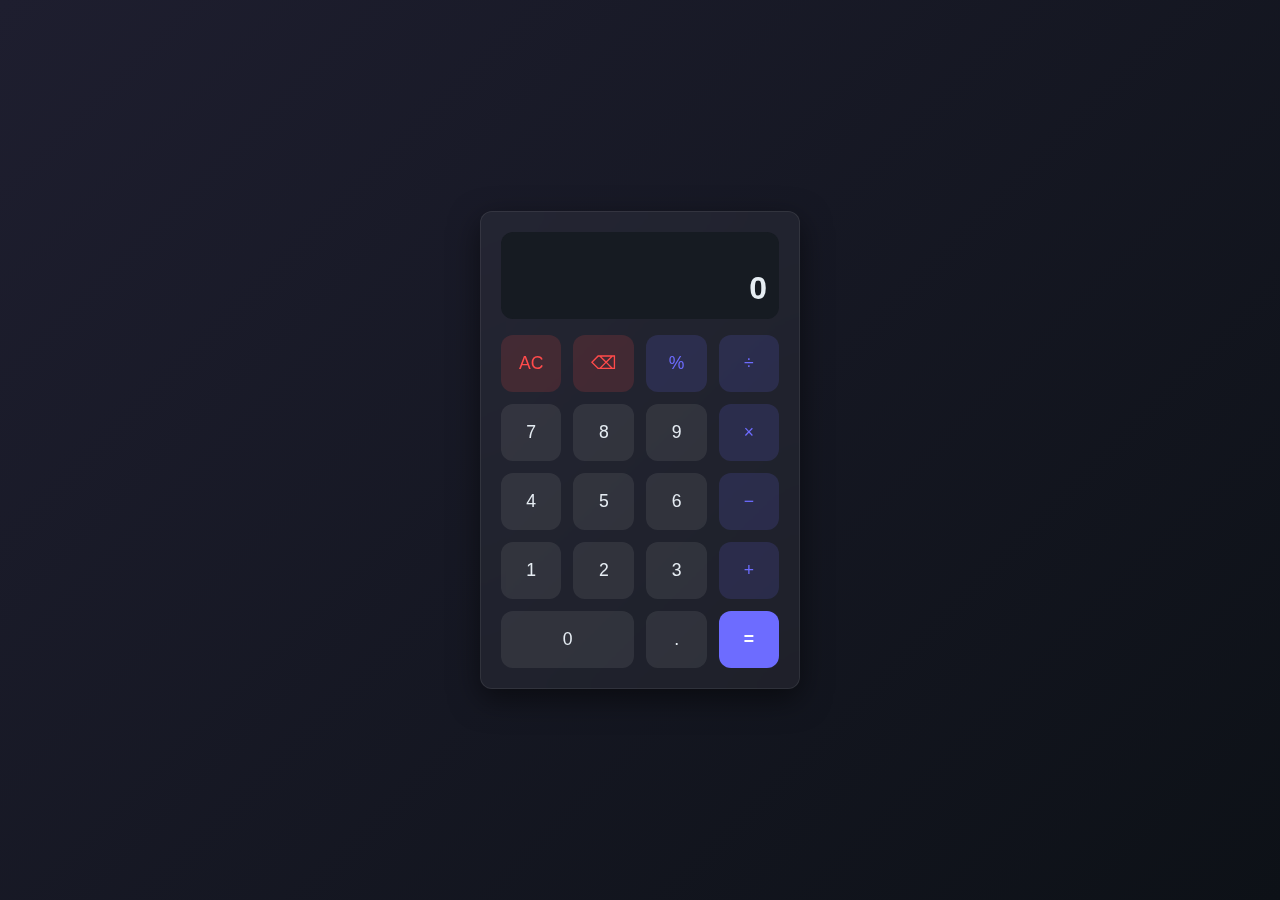
<file: Task 2/index.html>
<!DOCTYPE html>
<html lang="en">
<head>
  <meta charset="UTF-8">
  <meta name="viewport" content="width=device-width, initial-scale=1.0">
  <title>Advanced Calculator</title>
  <link rel="stylesheet" href="assets/calc.css">
</head>
<body>
  <div class="calculator">
    <div class="display">
      <div id="history"></div>
      <div id="output">0</div>
    </div>
    <div class="keys">
      <button class="btn function" data-action="clear">AC</button>
      <button class="btn function" data-action="delete">⌫</button>
      <button class="btn operator" data-value="%">%</button>
      <button class="btn operator" data-value="/">÷</button>

      <button class="btn number" data-value="7">7</button>
      <button class="btn number" data-value="8">8</button>
      <button class="btn number" data-value="9">9</button>
      <button class="btn operator" data-value="*">×</button>

      <button class="btn number" data-value="4">4</button>
      <button class="btn number" data-value="5">5</button>
      <button class="btn number" data-value="6">6</button>
      <button class="btn operator" data-value="-">−</button>

      <button class="btn number" data-value="1">1</button>
      <button class="btn number" data-value="2">2</button>
      <button class="btn number" data-value="3">3</button>
      <button class="btn operator" data-value="+">+</button>

      <button class="btn number zero" data-value="0">0</button>
      <button class="btn number" data-value=".">.</button>
      <button class="btn equal" data-action="calculate">=</button>
    </div>
  </div>

  <script src="assets/calc.js"></script>
</body>
</html>
</file>
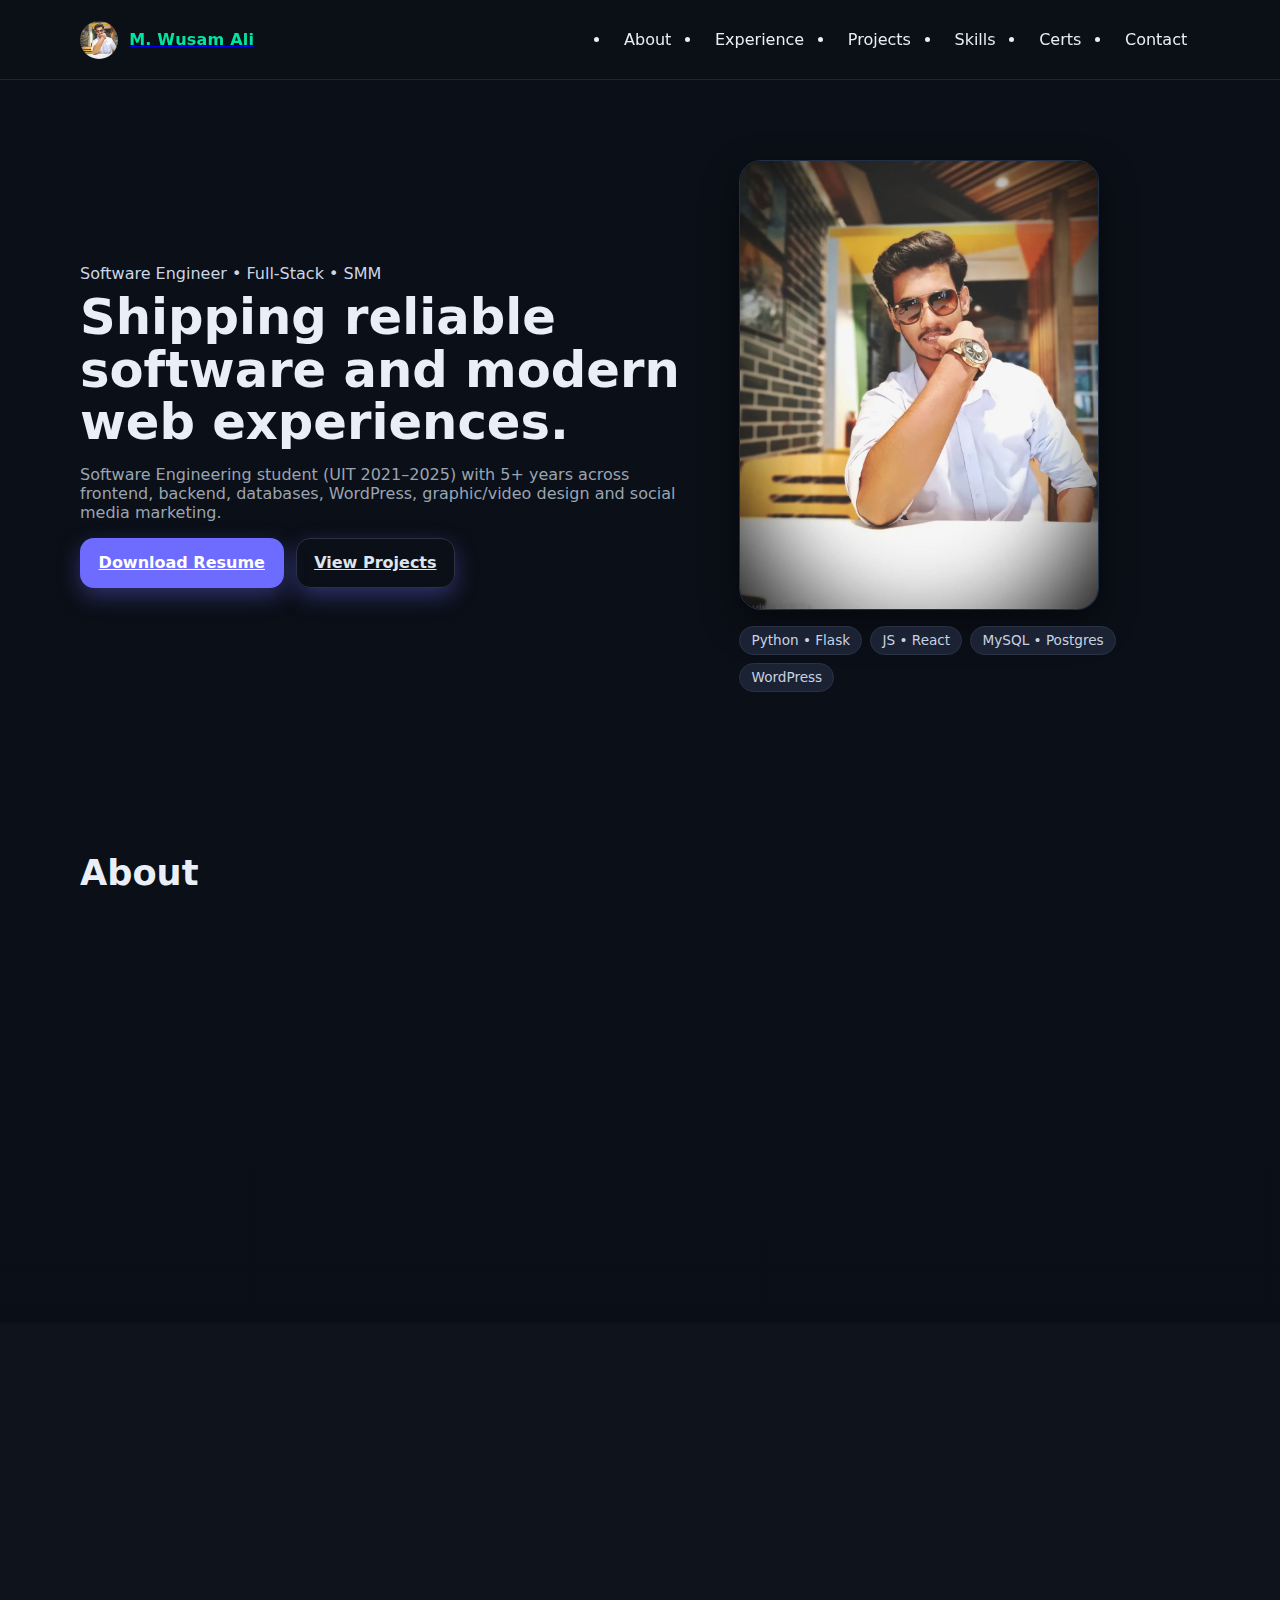
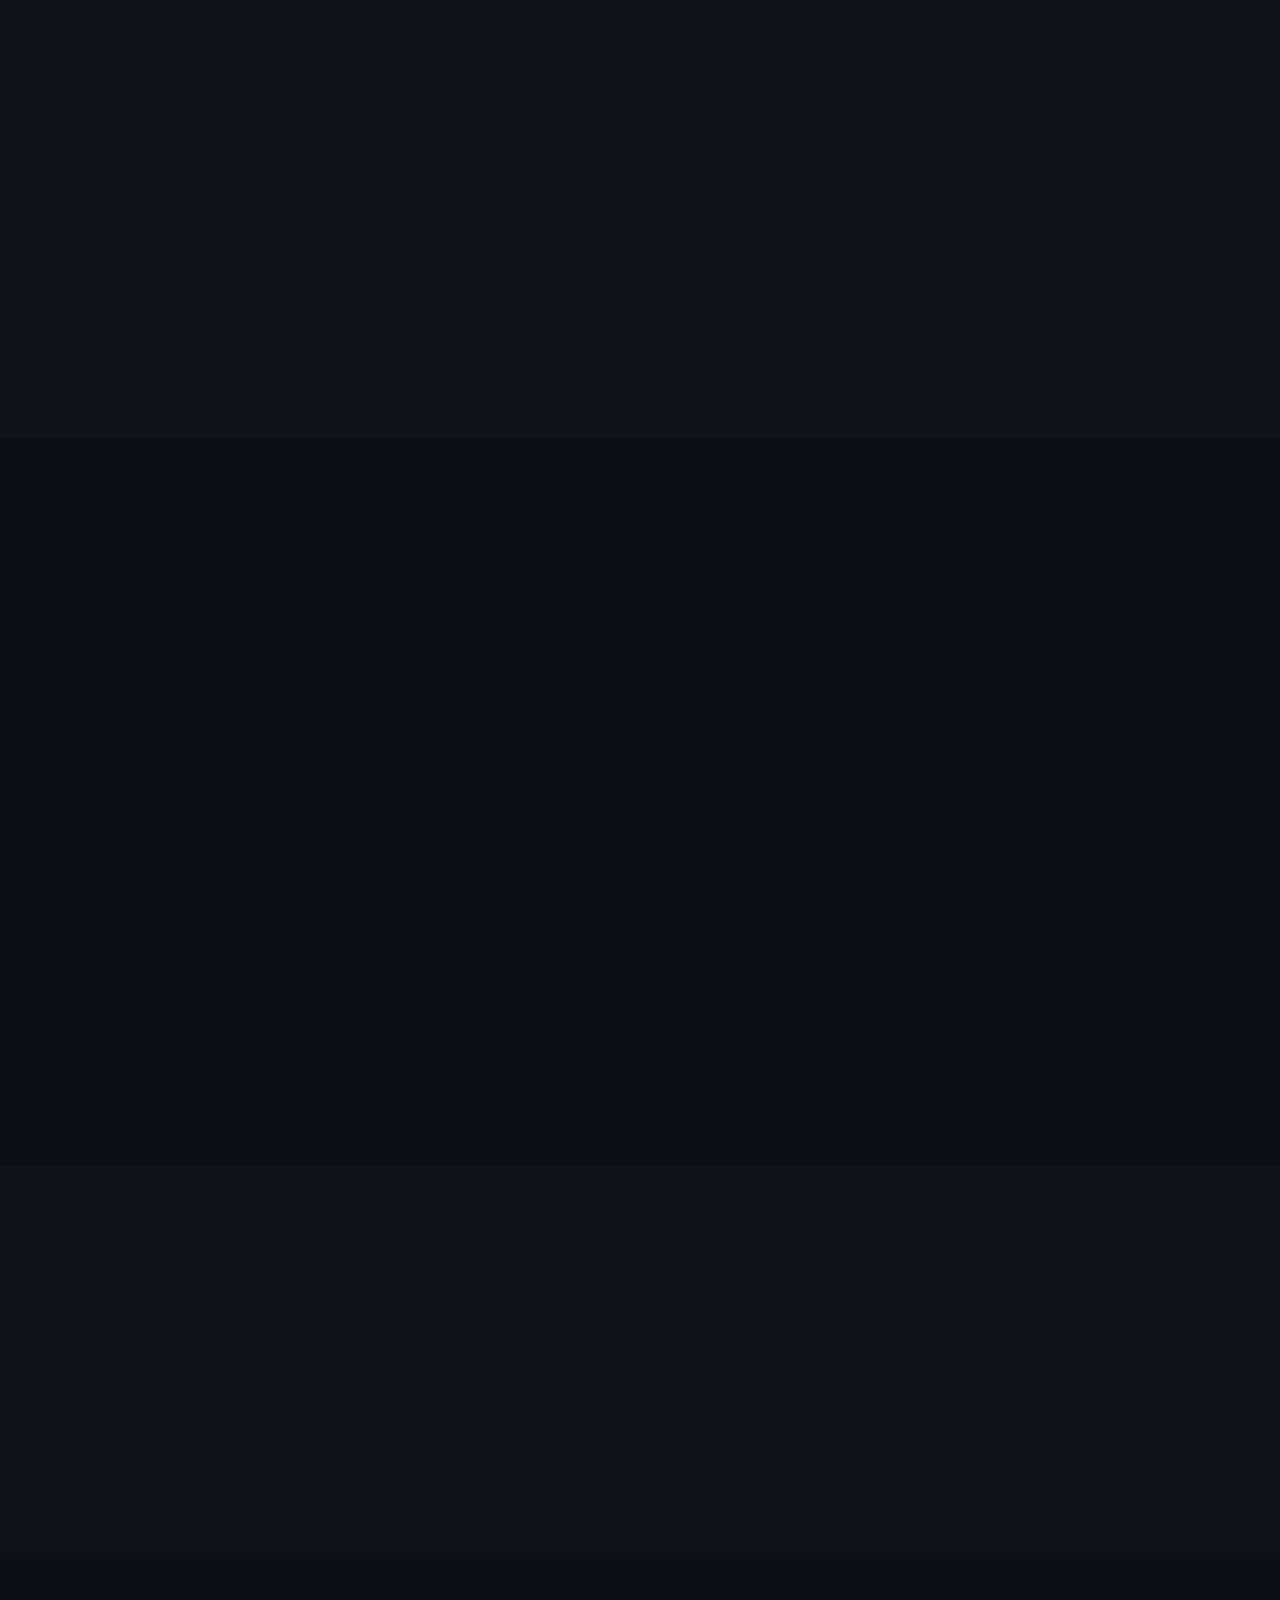
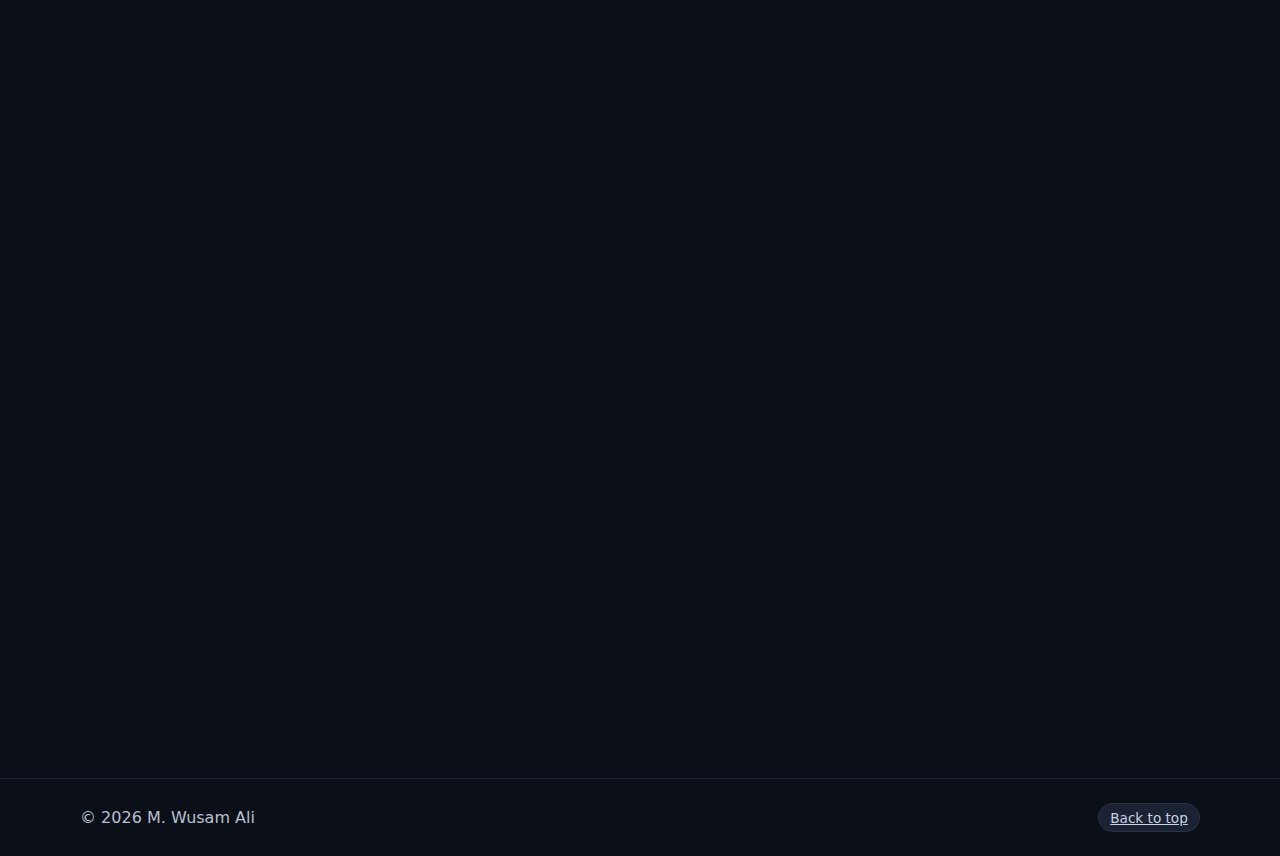
<file: Task 3/portfolio/index.html>
<!DOCTYPE html>
<html lang="en">
<head>
  <meta charset="UTF-8" />
  <meta name="viewport" content="width=device-width, initial-scale=1" />
  <title>M. Wusam Ali — Portfolio</title>
  <meta name="description" content="Portfolio of M. Wusam Ali — Software Engineer and full-stack developer. Projects, experience, skills, and contact." />
  <link rel="stylesheet" href="assets/style.css" />
  <link rel="preconnect" href="https://fonts.gstatic.com" crossorigin />
</head>
<body>
  <!-- Header -->
  <header class="site-header">
    <nav class="container nav">
      <a class="brand" href="#home" aria-label="Home">
  <img src="img/profile.jpg" alt="M. Wusam Ali" class="logo-img" />
  <b class="accent">M. Wusam Ali</b>
</a>

      <button id="hamburger" class="hamburger" aria-label="Open menu"><span></span><span></span><span></span></button>
      <ul id="navLinks" class="nav-links">
        <li><a href="#about">About</a></li>
        <li><a href="#experience">Experience</a></li>
        <li><a href="#projects">Projects</a></li>
        <li><a href="#skills">Skills</a></li>
        <li><a href="#certs">Certs</a></li>
        <li><a href="#contact" class="pill">Contact</a></li>
      </ul>
    </nav>
  </header>

  <!-- Hero -->
  <section id="home" class="section hero">
    <div class="container hero-grid">
      <div class="hero-text reveal">
        <div class="eyebrow">Software Engineer • Full-Stack • SMM</div>
        <h1>Shipping reliable software and modern web experiences.</h1>
        <p class="muted">
          Software Engineering student (UIT 2021–2025) with 5+ years across frontend, backend, databases, WordPress, graphic/video design and social media marketing.
        </p>
        <div class="cta">
          <a href="img/resume.pdf" target="_blank" class="btn">Download Resume</a>
          <a href="#projects" class="btn ghost">View Projects</a>
        </div>
      </div>
      <div class="hero-media reveal">
        <img src="img/profile.jpg" alt="M. Wusam Ali" class="avatar"/>
        <div class="hero-badges">
          <span class="tag">Python • Flask</span>
          <span class="tag">JS • React</span>
          <span class="tag">MySQL • Postgres</span>
          <span class="tag">WordPress</span>
        </div>
      </div>
    </div>
  </section>

  <!-- About -->
  <section id="about" class="section">
    <div class="container">
      <h2 class="section-title reveal">About</h2>
      <p class="reveal">
        I’m a hands-on developer who enjoys turning ideas into products — from
        clean, responsive UIs to API-driven backends and data-aware features.
        I also bring design (Canva/Figma/Photoshop), video editing, and digital
        marketing experience to create end-to-end solutions that perform well
        and grow audiences.
      </p>

      <div class="about-grid reveal">
        <div>
          <h3>Education</h3>
          <ul class="timeline">
            <li><b>BS Software Engineering</b>, UIT University (2021–2025)</li>
            <li><b>Intermediate (Pre-Engineering)</b>, NCR-CET (2019–2021)</li>
            <li><b>Matriculation (O’Levels)</b>, Little Folks Paradise Cambridge School</li>
          </ul>
        </div>
        <div>
          <h3>What I do</h3>
          <ul class="bullets">
            <li>Frontend (HTML, CSS, JavaScript, React)</li>
            <li>Backend (Python/Flask, PHP, Java)</li>
            <li>Databases (MySQL, Postgres, Oracle, SQLite)</li>
            <li>WordPress (themes, plugins, WooCommerce, SEO)</li>
            <li>Design (Canva, Figma, Photoshop) & Video (CapCut, Filmora, Camtasia)</li>
            <li>SMM & Digital Marketing (IG/FB/TikTok/YouTube, Ads, SEO basics)</li>
          </ul>
        </div>
      </div>
    </div>
  </section>

  <!-- Experience -->
  <section id="experience" class="section alt">
    <div class="container">
      <h2 class="section-title reveal">Experience</h2>

      <div class="experience-grid">
        <article class="xp-card reveal">
          <header>
            <h3>Web & WordPress Developer</h3>
            <span class="muted">VR Assistants • Mar 2025 – Present</span>
          </header>
          <p>Custom themes/plugins, performance optimization, responsive builds, task coordination and delivery.</p>
        </article>

        <article class="xp-card reveal">
          <header>
            <h3>Web & Software Developer (Freelance)</h3>
            <span class="muted">Nov 2021 – Jun 2025</span>
          </header>
          <p>Delivered responsive, SEO-friendly sites and apps for education, salon and personal brands using HTML/CSS/JS and Python on backend.</p>
        </article>

        <article class="xp-card reveal">
          <header>
            <h3>Project Manager / Team Lead (Academic)</h3>
            <span class="muted">Feb 2022 – Jun 2025</span>
          </header>
          <p>Led planning, sprints and delivery across multiple software projects; collaborated with cross-functional teammates.</p>
        </article>

        <article class="xp-card reveal">
          <header>
            <h3>WordPress Developer (Freelance)</h3>
            <span class="muted">Oct 2021 – May 2025</span>
          </header>
          <p>End-to-end WordPress builds with Elementor/WPBakery, WooCommerce, custom CSS/PHP and integrations.</p>
        </article>

        <article class="xp-card reveal">
          <header>
            <h3>Social Media Manager / Digital Marketing / Graphic & Video</h3>
            <span class="muted">Aug 2023 – Apr 2025</span>
          </header>
          <p>Managed brand presence, content design, ads and video production for multiple clients.</p>
        </article>
      </div>
    </div>
  </section>

  <!-- Projects -->
  <section id="projects" class="section">
    <div class="container">
      <h2 class="section-title reveal">Projects</h2>

      <div class="filters reveal" role="tablist">
        <button class="chip active" data-filter="all">All</button>
        <button class="chip" data-filter="web">Web</button>
        <button class="chip" data-filter="app">Apps</button>
        <button class="chip" data-filter="wp">WordPress</button>
      </div>

      <div id="gallery" class="grid cards">
        <article class="card reveal" data-category="app">
          <div class="card-body">
            <h3>Smart Study Planner (FYP)</h3>
            <p>AI study planner with PDF/text input for quiz & timetable generation. Stack: HTML, CSS, JS, Python, Flask.</p>
            <div class="tags"><span>Flask</span><span>AI</span><span>Pandas</span></div>
          </div>
        </article>

        <article class="card reveal" data-category="web">
          <div class="card-body">
            <h3>E-commerce Store</h3>
            <p>Interactive store with cart and product UI using HTML, CSS, JavaScript.</p>
            <div class="tags"><span>JS</span><span>UI</span></div>
          </div>
        </article>

        <article class="card reveal" data-category="app">
          <div class="card-body">
            <h3>Bank Management System</h3>
            <p>Secure Python app handling core banking flows.</p>
            <div class="tags"><span>Python</span></div>
          </div>
        </article>

        <article class="card reveal" data-category="web">
          <div class="card-body">
            <h3>Caps Production System</h3>
            <p>Inventory tool using HTML, JS, Python.</p>
            <div class="tags"><span>Inventory</span><span>Python</span></div>
          </div>
        </article>

        <article class="card reveal" data-category="wp">
          <div class="card-body">
            <h3>Client WordPress Sites</h3>
            <p>TBS School, Salon, Army PMA and more — custom themes, SEO and payments.</p>
            <div class="tags"><span>WordPress</span><span>Woo</span></div>
          </div>
        </article>

        <article class="card reveal" data-category="web">
          <div class="card-body">
            <h3>Electronics & E-Learning</h3>
            <p>React + MySQL e-commerce and Java + MySQL LMS.</p>
            <div class="tags"><span>React</span><span>Java</span><span>MySQL</span></div>
          </div>
        </article>
      </div>
    </div>
  </section>

  <!-- Skills -->
  <section id="skills" class="section alt">
    <div class="container">
      <h2 class="section-title reveal">Technical Skills</h2>
      <div class="skills-grid reveal">
        <span class="skill">HTML</span>
        <span class="skill">CSS</span>
        <span class="skill">JavaScript</span>
        <span class="skill">React</span>
        <span class="skill">Python</span>
        <span class="skill">Flask</span>
        <span class="skill">PHP</span>
        <span class="skill">Java</span>
        <span class="skill">MySQL</span>
        <span class="skill">PostgreSQL</span>
        <span class="skill">Oracle</span>
        <span class="skill">SQLite</span>
        <span class="skill">WordPress</span>
        <span class="skill">SEO</span>
        <span class="skill">Figma</span>
        <span class="skill">Photoshop</span>
        <span class="skill">Canva</span>
        <span class="skill">CapCut</span>
        <span class="skill">Filmora</span>
        <span class="skill">Camtasia</span>
      </div>
    </div>
  </section>

  <!-- Certifications -->
  <section id="certs" class="section">
  <div class="container">
    <h2 class="section-title reveal">Certifications</h2>
    <ul class="bullets reveal">
      <li>Advance Diploma in IT — ITBW (Dec 2022)</li>
      <li>Leadership & Management Fundamentals — Udemy / Hains Academy (Mar 2025)</li>
      <li>Machine Learning with Python — Udemy (Nov 2022)</li>
    </ul>
  </div>
</section>


  <!-- Contact -->
  <section id="contact" class="section">
    <div class="container">
      <h2 class="section-title reveal">Contact</h2>

      <div class="contact-grid reveal">
        <div class="contact-card">
          <h3>Email</h3>
          <a href="mailto:wusamali2117@gmail.com">wusamali2117@gmail.com</a>
        </div>

        <div class="contact-card">
          <h3>Phone</h3>
          <a href="tel:+923112426162">+92 311 2426162</a>
        </div>

        <div class="contact-card">
          <h3>LinkedIn</h3>
          <a target="_blank" href="https://www.linkedin.com/in/wusam-ali-a44916255/">linkedin.com/in/wusam-ali</a>
        </div>

        <div class="contact-card">
          <h3>Location</h3>
          <p>Karachi, Pakistan</p>
        </div>

        <div class="contact-card">
          <h3>Resume</h3>
          <a class="btn" href="img/resume.pdf" target="_blank">Download PDF</a>
        </div>
      </div>
    </div>
  </section>

  <footer class="site-footer">
    <div class="container foot">
      <span>© <span id="yr"></span> M. Wusam Ali</span>
      <a href="#home" class="tag">Back to top</a>
    </div>
  </footer>

  <div id="lightbox" class="lightbox" aria-modal="true" role="dialog" aria-label="Project preview">
    <div class="lightbox-inner">
      <img id="lbImg" alt="Preview" />
      <div class="lb-nav">
        <button id="prev" class="lb-btn" aria-label="Prev">❮</button>
        <button id="next" class="lb-btn" aria-label="Next">❯</button>
        <button id="close" class="lb-btn lb-close" aria-label="Close">✕</button>
      </div>
      <div id="lbCap" class="lb-caption"></div>
    </div>
  </div>

  <script src="assets/script.js"></script>
</body>
</html>
</file>
<file: Task 2/assets/calc.css>
:root {
  --bg: #0d1117;
  --panel: rgba(255, 255, 255, 0.05);
  --text: #e6edf3;
  --accent: #6d6cff;
  --danger: #ff4b4b;
  --radius: 12px;
}

* { box-sizing: border-box; }
body {
  margin: 0;
  height: 100vh;
  display: flex;
  align-items: center;
  justify-content: center;
  background: linear-gradient(135deg, #1e1e2f, #0d1117);
  font-family: "Inter", sans-serif;
  color: var(--text);
}

.calculator {
  background: var(--panel);
  backdrop-filter: blur(10px);
  border: 1px solid rgba(255, 255, 255, 0.08);
  border-radius: var(--radius);
  padding: 20px;
  width: 320px;
  box-shadow: 0 10px 30px rgba(0,0,0,0.5);
}

.display {
  background: #161b22;
  border-radius: var(--radius);
  padding: 12px;
  text-align: right;
  margin-bottom: 16px;
  word-wrap: break-word;
}

#history {
  font-size: 0.9rem;
  color: #9aa4b2;
  min-height: 20px;
}
#output {
  font-size: 2rem;
  font-weight: bold;
  margin-top: 6px;
}

.keys {
  display: grid;
  grid-template-columns: repeat(4, 1fr);
  gap: 12px;
}

.btn {
  padding: 18px;
  font-size: 1.1rem;
  border: none;
  border-radius: var(--radius);
  cursor: pointer;
  color: var(--text);
  background: rgba(255, 255, 255, 0.08);
  transition: transform 0.15s ease, background 0.2s ease;
}

.btn:hover { background: rgba(255, 255, 255, 0.15); }
.btn:active { transform: scale(0.95); }

.operator { background: rgba(109,108,255,0.15); color: var(--accent); }
.operator:hover { background: rgba(109,108,255,0.25); }

.equal {
  grid-column: span 1;
  background: var(--accent);
  color: #fff;
  font-weight: bold;
}
.equal:hover { background: #5755ff; }

.function { background: rgba(255, 75, 75, 0.15); color: var(--danger); }
.function:hover { background: rgba(255, 75, 75, 0.25); }

.zero { grid-column: span 2; }
</file>
<file: Task 3/portfolio/assets/style.css>
:root{
  --bg:#0b0f17;
  --panel:#121826;
  --text:#e9eef7;
  --muted:#9aa4b2;
  --brand:#6d6cff;
  --brand-2:#00e5a1;
  --ring:rgba(109,108,255,.35);
  --radius:16px;
  --shadow:0 14px 38px rgba(0,0,0,.45);
}
*{box-sizing:border-box}
html{scroll-behavior:smooth}
body{
  margin:0;color:var(--text);
  font-family:Inter,system-ui,-apple-system,Segoe UI,Roboto,Arial,sans-serif;
  background:linear-gradient(180deg,#0b0f17 0%,#0a0f18 100%);
}

/* layout & helpers */
.container{width:min(1120px,92%);margin-inline:auto}
.section{padding:80px 0}
.section.alt{background:rgba(255,255,255,.02)}
.section-title{font-size:clamp(1.6rem,3.8vw,2.2rem);margin:0 0 26px}
.narrow{max-width:800px}
.muted{color:var(--muted)}
.tag{display:inline-block;padding:.35rem .7rem;border-radius:999px;background:#1b2233;border:1px solid #2a3243;color:#c9d2e2;font-size:.85rem}
.btn{display:inline-flex;align-items:center;gap:.6rem;padding:.9rem 1.1rem;border-radius:14px;border:1px solid transparent;background:var(--brand);color:#fff;font-weight:600;box-shadow:0 8px 22px rgba(109,108,255,.35);transition:.25s transform,.25s box-shadow,.25s background}
.btn:hover{transform:translateY(-2px)}
.btn.ghost{background:transparent;border:1px solid #2a3243;color:#dfe5ee}

/* header */
.site-header{position:sticky;top:0;z-index:40;background:rgba(11,15,23,.7);backdrop-filter:blur(8px);border-bottom:1px solid #1c2436}
.nav{display:flex;align-items:center;justify-content:space-between;gap:16px;padding:14px 0}
.brand{display:flex;align-items:center;gap:.7rem}
.logo-img {
  width: 38px;      /* ya jitna chhota chahiye */
  height: 38px;
  border-radius: 50%;  /* circle banane ke liye */
  object-fit: cover;   /* image properly fit ho */
}

.brand b{letter-spacing:.2px}
.accent{color:var(--brand-2)}
.nav-links{display:flex;gap:18px;align-items:center}
.nav-links a{padding:.55rem .8rem;border-radius:10px;color:inherit;text-decoration:none;transition:.2s background}
.nav-links a:hover{background:#151c2b}
.hamburger{display:none;background:transparent;border:0;cursor:pointer}
.hamburger span{display:block;width:24px;height:2px;background:#cbd5e1;margin:5px 0;border-radius:2px}

/* hero */
.hero{display:grid;place-items:center}
.hero-grid{display:grid;grid-template-columns:1.15fr .85fr;gap:36px;align-items:center}
.eyebrow{color:#cdd6e6;margin-bottom:8px}
.hero h1{font-size:clamp(2rem,5vw,3.1rem);line-height:1.06;margin:0 0 12px}
.cta{display:flex;gap:12px;flex-wrap:wrap;margin-top:16px}
.hero-media{position:relative}
.avatar{width:100%;max-width:360px;border-radius:22px;border:1px solid #223047;box-shadow:var(--shadow)}
.hero-badges{display:flex;flex-wrap:wrap;gap:8px;margin-top:12px}

/* about */
.about-grid{display:grid;grid-template-columns:1fr 1fr;gap:24px;margin-top:20px}
.bullets{padding-left:18px}
.bullets li{margin:8px 0}

/* experience */
.experience-grid{display:grid;grid-template-columns:repeat(auto-fit,minmax(280px,1fr));gap:18px}
.xp-card{background:#121826;border:1px solid #1a2131;border-radius:var(--radius);padding:18px;box-shadow:var(--shadow);transition:.25s transform,.25s box-shadow,.25s border-color}
.xp-card:hover{transform:translateY(-6px);border-color:#28334a}

/* projects */
.filters{display:flex;gap:8px;flex-wrap:wrap;margin-bottom:14px}
.chip{padding:.45rem .8rem;border-radius:999px;border:1px solid #2a3243;background:#1b2233;color:#c9d2e2;cursor:pointer}
.chip.active,.chip:hover{border-color:#32405a}
.cards{display:grid;grid-template-columns:repeat(auto-fit,minmax(260px,1fr));gap:18px}
.card{background:#0e1522;border:1px solid #1a2131;border-radius:16px;overflow:hidden;box-shadow:var(--shadow);transition:.3s transform,.3s box-shadow,.3s border-color;cursor:pointer}
.card:hover{transform:translateY(-6px);border-color:#2b3852}
.card img{width:100%;height:180px;object-fit:cover;background:#0d1321}
.card-body{padding:14px}
.tags{display:flex;gap:8px;flex-wrap:wrap;margin-top:10px}
.tags span{background:#172034;border:1px solid #263149;border-radius:999px;color:#cfe1ff;padding:.3rem .6rem;font-size:.8rem}

/* lightbox */
.lightbox{position:fixed;inset:0;display:none;align-items:center;justify-content:center;background:rgba(3,7,16,.82);backdrop-filter:blur(6px);z-index:100}
.lightbox.open{display:flex}
.lightbox-inner{position:relative;width:min(96vw,1000px)}
.lightbox img{width:100%;height:auto;border-radius:16px;border:1px solid #28334a;box-shadow:var(--shadow)}
.lb-nav{position:absolute;inset:0;display:flex;align-items:center;justify-content:space-between}
.lb-btn{width:48px;height:48px;margin:0 8px;border-radius:50%;border:1px solid #2a3243;background:rgba(9,13,22,.7);display:grid;place-items:center;cursor:pointer;transition:.25s transform,.25s background}
.lb-btn:hover{transform:scale(1.04);background:#121a2a}
.lb-close{position:absolute;right:8px;top:8px}
.lb-caption{margin-top:10px;color:#d6dbea;text-align:center}

/* contact */
form{display:grid;gap:12px;max-width:560px;margin-inline:auto}
input,textarea{padding:12px 14px;border-radius:12px;border:1px solid #263149;background:#0e1522;color:#e8eef9;outline:none;transition:border-color .2s, box-shadow .2s}
input:focus,textarea:focus{border-color:var(--brand);box-shadow:0 0 0 6px var(--ring)}
.form-actions{display:flex;gap:10px;align-items:center;flex-wrap:wrap;margin-top:4px}
.social{display:flex;gap:12px;justify-content:center;margin-top:18px}
.social a{color:#cfe1ff}

/* footer */
.site-footer{border-top:1px solid #1b2436;padding:24px 0;color:#b7c0d3}
.foot{display:flex;justify-content:space-between;align-items:center;gap:12px;flex-wrap:wrap}

/* reveal animations */
.reveal{opacity:0;transform:translateY(16px);transition:opacity .6s ease, transform .6s ease}
.reveal.in{opacity:1;transform:none}

/* responsive */
@media (max-width:900px){
  .hero-grid{grid-template-columns:1fr}
  .about-grid{grid-template-columns:1fr}
  .nav-links{display:none;position:absolute;right:4%;top:64px;background:#0e1522;border:1px solid #243048;border-radius:12px;padding:10px;width:240px;flex-direction:column}
  .nav-links.open{display:flex}
  .hamburger{display:block}
}

/* SKILLS GRID */
.skills-grid {
  display: flex;
  flex-wrap: wrap;
  gap: 14px;
  justify-content: center;
  margin-top: 25px;
}

.skill {
  background: rgba(255,255,255,0.06);
  border: 1px solid rgba(255,255,255,0.15);
  padding: 12px 22px;
  border-radius: 12px;     /* rectangular pill */
  font-size: 0.95rem;
  font-weight: 500;
  color: #e6edf3;
  box-shadow: 0 4px 12px rgba(0,0,0,0.25);
  transition: transform .25s ease, background .3s ease, box-shadow .3s ease;
}

.skill:hover {
  background: linear-gradient(135deg,#6d6cff,#00e5a1);
  color: #fff;
  transform: translateY(-4px) scale(1.05);
  box-shadow: 0 8px 20px rgba(0,0,0,0.4);
}

/* CONTACT GRID */
.contact-grid {
  display: grid;
  grid-template-columns: repeat(auto-fit, minmax(220px, 1fr));
  gap: 20px;
  margin-top: 30px;
}

.contact-card {
  background: rgba(255,255,255,0.05);
  border: 1px solid rgba(255,255,255,0.1);
  padding: 18px;
  border-radius: 12px;
  text-align: center;
  transition: transform .3s ease, box-shadow .3s ease;
}

.contact-card:hover {
  transform: translateY(-6px);
  box-shadow: 0 8px 20px rgba(0,0,0,.4);
}

.contact-card h3 {
  margin-bottom: 10px;
  font-size: 1.1rem;
  color: var(--accent);
}

.contact-card a, .contact-card p {
  color: var(--text);
  font-size: 0.95rem;
  word-break: break-word;
}


/* === Unified surfaces & borders (add at END of style.css) === */
:root{
  --surface: #0f1523;      /* single card surface for all sections  */
  --border:  #1a2131;      /* default border                       */
  --border-hover: #2b3852; /* hover border                         */
  --shadow-strong: 0 14px 38px rgba(0,0,0,.45);
}

/* Shared card look for ALL cards */
.surface-card{
  background: var(--surface)!important;
  border: 1px solid var(--border)!important;
  border-radius: var(--radius);
  box-shadow: var(--shadow-strong);
  transition: .25s transform, .25s box-shadow, .25s border-color;
}
.surface-card:hover{
  transform: translateY(-6px);
  border-color: var(--border-hover);
}

/* Apply to existing components */
.card,
.contact-card,
.xp-card{
  background: var(--surface) !important;
  border: 1px solid var(--border) !important;
  border-radius: var(--radius);
  box-shadow: var(--shadow-strong);
  transition: .25s transform, .25s box-shadow, .25s border-color;
}
.card:hover,
.contact-card:hover,
.xp-card:hover{
  transform: translateY(-6px);
  border-color: var(--border-hover);
}

/* Optional: ensure project thumbnails blend nicely */
.card img{
  background: var(--surface);
}

/* Chips / tags stay consistent on the surface */
.tags span,
.chip{
  background: #172034;
  border: 1px solid #263149;
}
</file>
